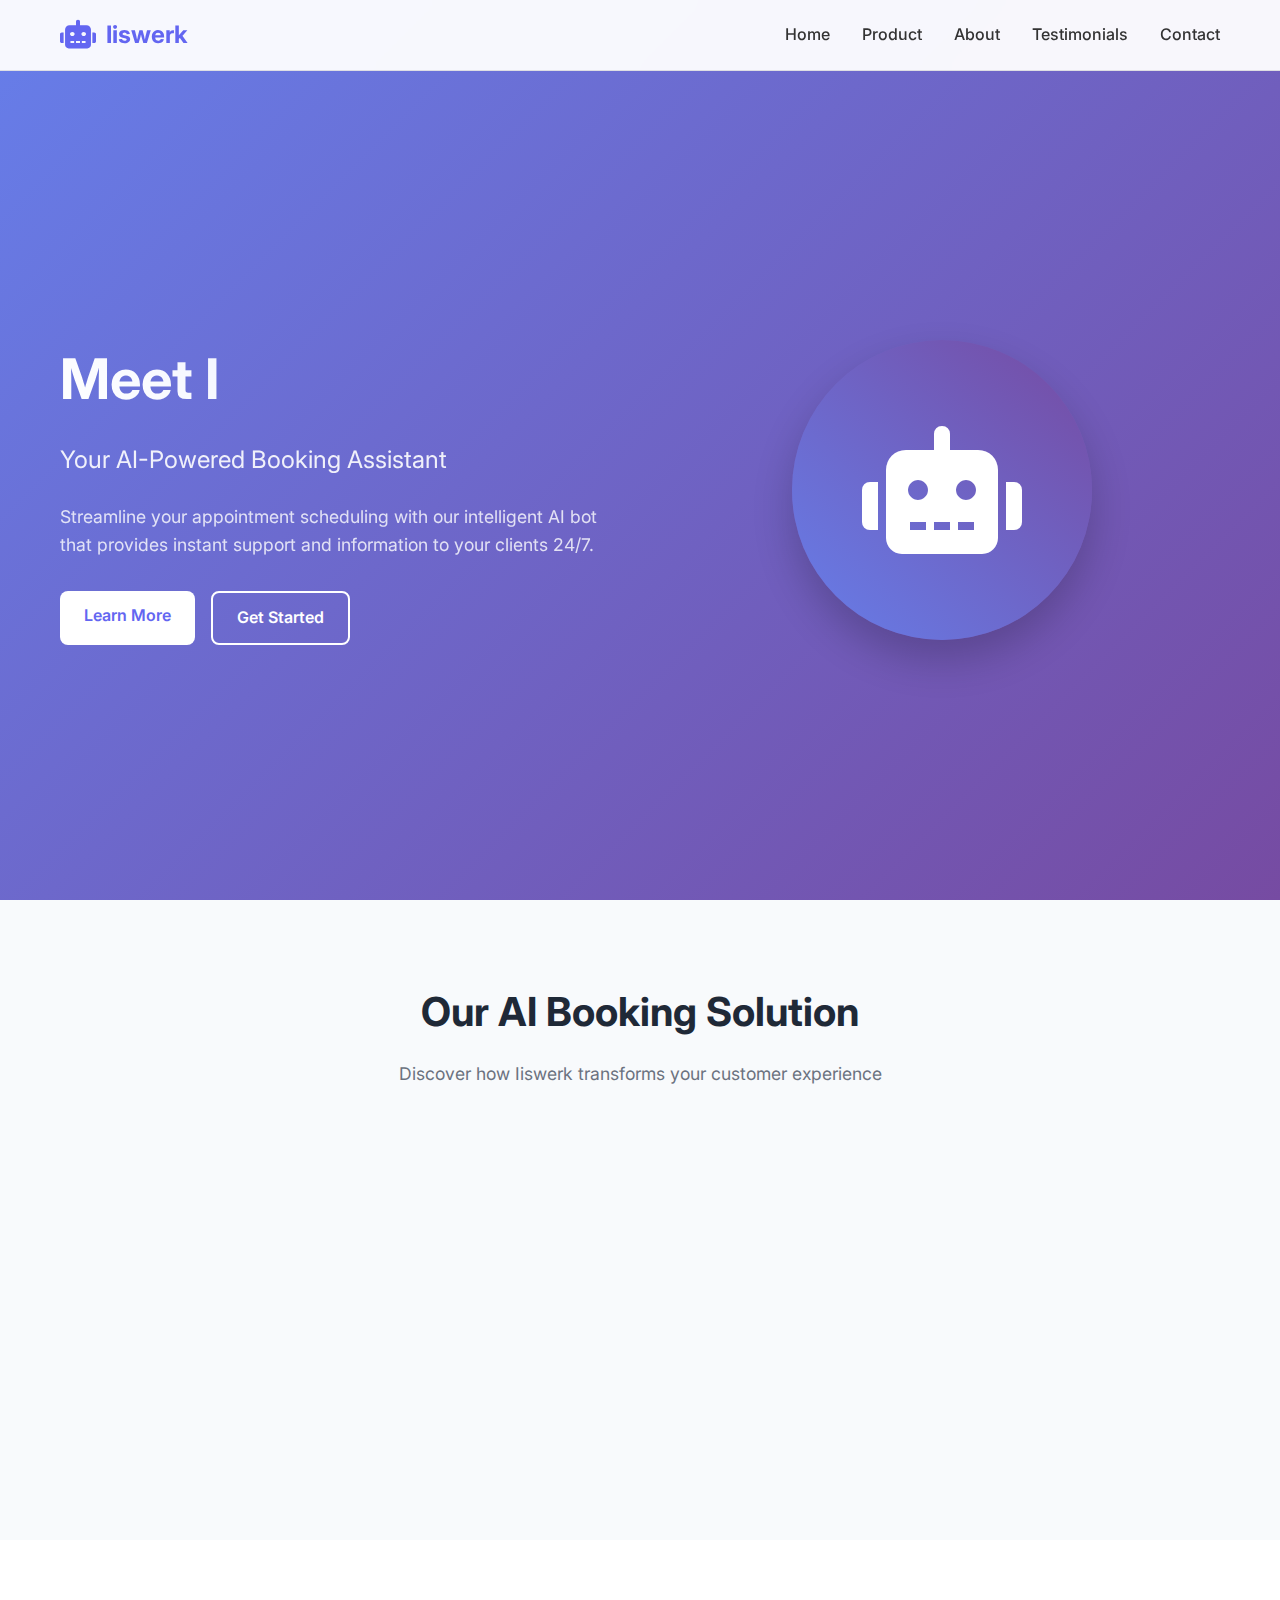
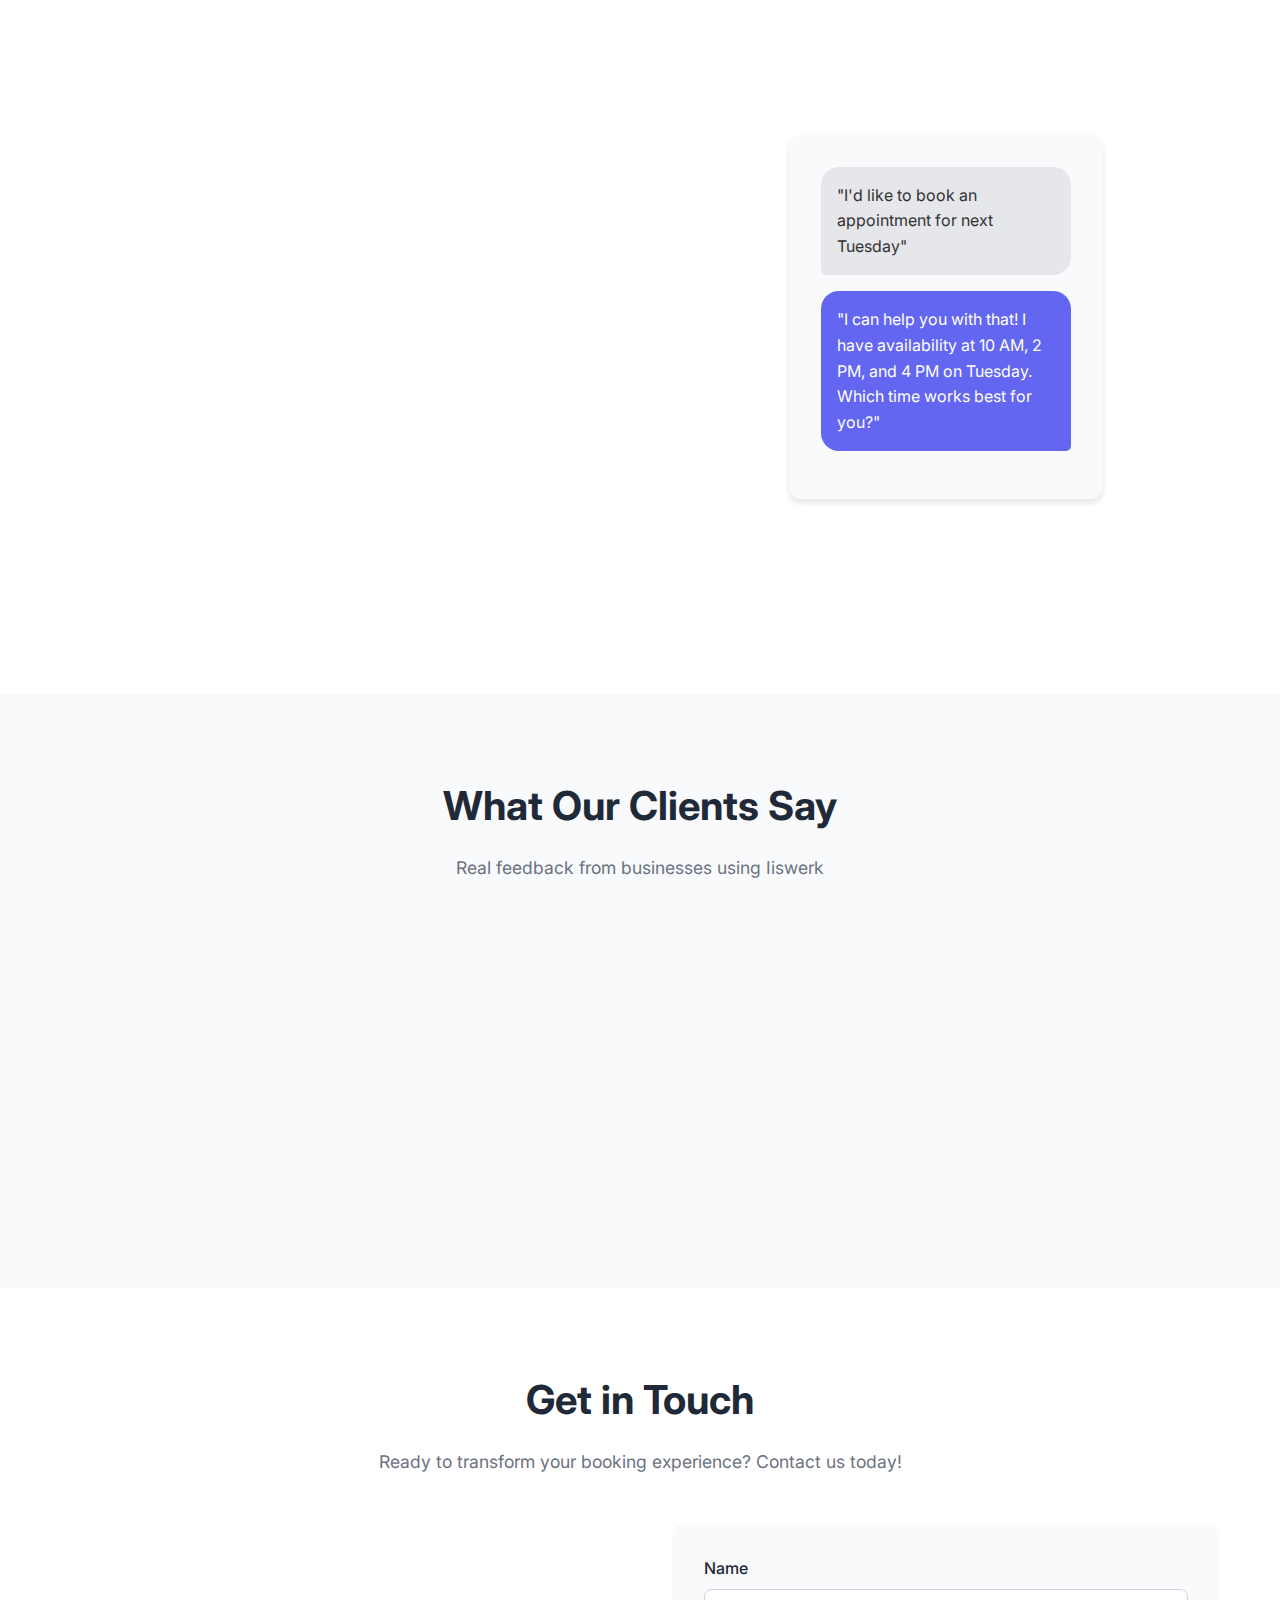
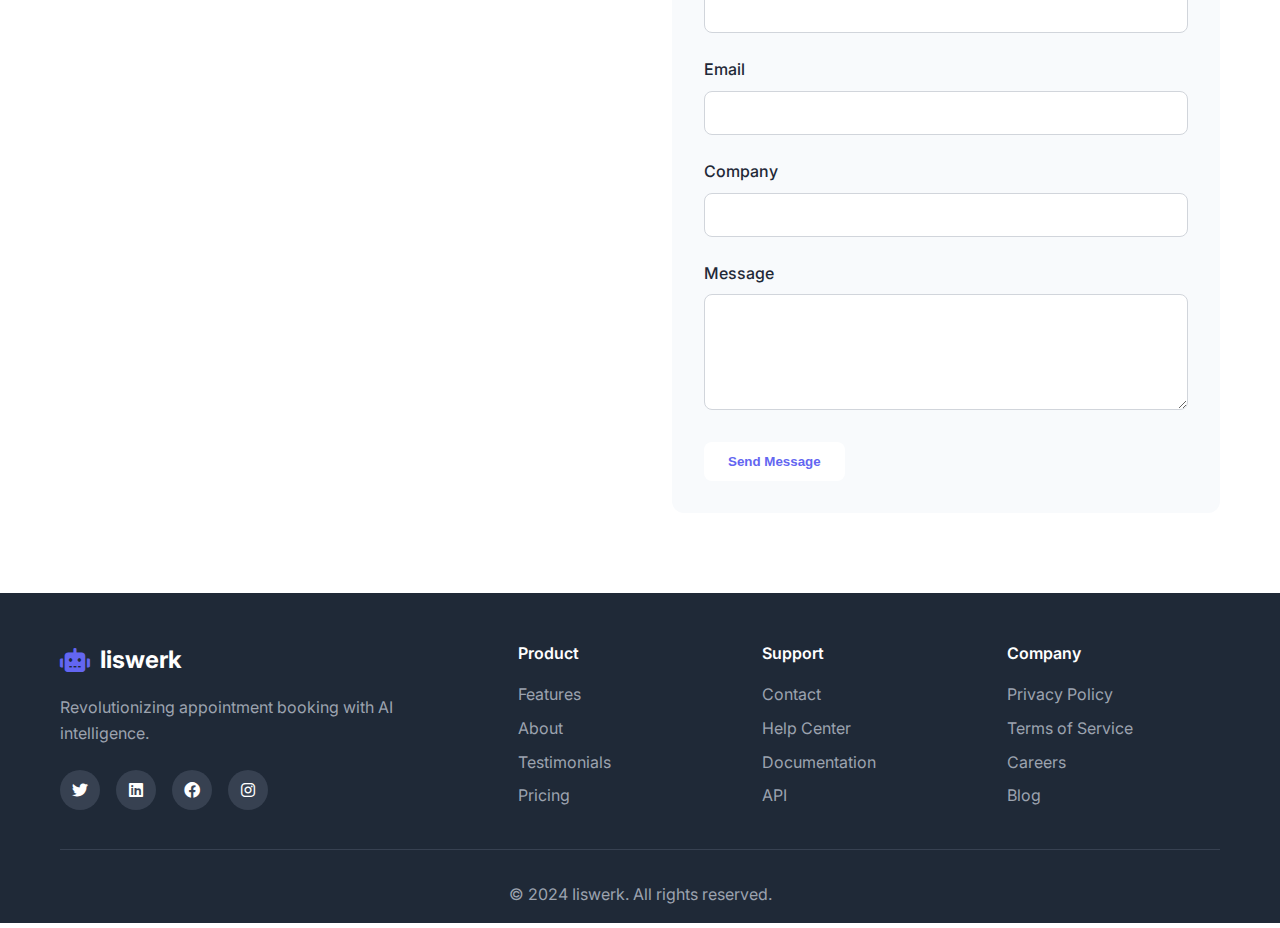
<file: index.html>
<!DOCTYPE html>
<html lang="en">
<head>
    <meta charset="UTF-8">
    <meta name="viewport" content="width=device-width, initial-scale=1.0">
    <title>Iiswerk - AI Booking Assistant</title>
    <link rel="stylesheet" href="styles.css">
    <link href="https://fonts.googleapis.com/css2?family=Inter:wght@300;400;500;600;700&display=swap" rel="stylesheet">
    <link rel="stylesheet" href="https://cdnjs.cloudflare.com/ajax/libs/font-awesome/6.0.0/css/all.min.css">
</head>
<body>
    <!-- Navigation -->
    <nav class="navbar">
        <div class="nav-container">
            <div class="nav-logo">
                <i class="fas fa-robot"></i>
                <span>Iiswerk</span>
            </div>
            <ul class="nav-menu">
                <li><a href="#home" class="nav-link">Home</a></li>
                <li><a href="#product" class="nav-link">Product</a></li>
                <li><a href="#about" class="nav-link">About</a></li>
                <li><a href="#testimonials" class="nav-link">Testimonials</a></li>
                <li><a href="#contact" class="nav-link">Contact</a></li>
            </ul>
            <div class="hamburger">
                <span></span>
                <span></span>
                <span></span>
            </div>
        </div>
    </nav>

    <!-- Hero Section -->
    <section id="home" class="hero">
        <div class="hero-container">
            <div class="hero-content">
                <h1>Meet Iiswerk</h1>
                <h2>Your AI-Powered Booking Assistant</h2>
                <p>Streamline your appointment scheduling with our intelligent AI bot that provides instant support and information to your clients 24/7.</p>
                <div class="hero-buttons">
                    <a href="#product" class="btn btn-primary">Learn More</a>
                    <a href="#contact" class="btn btn-secondary">Get Started</a>
                </div>
            </div>
            <div class="hero-image">
                <div class="ai-bot-illustration">
                    <i class="fas fa-robot"></i>
                </div>
            </div>
        </div>
    </section>

    <!-- Product Section -->
    <section id="product" class="product">
        <div class="container">
            <div class="section-header">
                <h2>Our AI Booking Solution</h2>
                <p>Discover how Iiswerk transforms your customer experience</p>
            </div>
            <div class="product-grid">
                <div class="product-card">
                    <div class="card-icon">
                        <i class="fas fa-calendar-check"></i>
                    </div>
                    <h3>Smart Booking</h3>
                    <p>Automated appointment scheduling that understands your availability and client preferences.</p>
                </div>
                <div class="product-card">
                    <div class="card-icon">
                        <i class="fas fa-comments"></i>
                    </div>
                    <h3>24/7 Support</h3>
                    <p>Instant responses to client inquiries, providing information and assistance around the clock.</p>
                </div>
                <div class="product-card">
                    <div class="card-icon">
                        <i class="fas fa-brain"></i>
                    </div>
                    <h3>AI Intelligence</h3>
                    <p>Advanced natural language processing that understands context and provides accurate responses.</p>
                </div>
                <div class="product-card">
                    <div class="card-icon">
                        <i class="fas fa-mobile-alt"></i>
                    </div>
                    <h3>Multi-Platform</h3>
                    <p>Seamlessly integrates with your website, social media, and messaging platforms.</p>
                </div>
            </div>
        </div>
    </section>

    <!-- About Section -->
    <section id="about" class="about">
        <div class="container">
            <div class="about-content">
                <div class="about-text">
                    <h2>What Iiswerk is Made For</h2>
                    <p>Iiswerk is specifically designed to solve the common challenges businesses face with appointment management and customer service:</p>
                    <ul class="about-list">
                        <li><i class="fas fa-check"></i> <strong>Reduce Administrative Burden:</strong> Automate repetitive booking tasks</li>
                        <li><i class="fas fa-check"></i> <strong>Improve Customer Experience:</strong> Instant responses and easy scheduling</li>
                        <li><i class="fas fa-check"></i> <strong>Increase Availability:</strong> Never miss a booking opportunity</li>
                        <li><i class="fas fa-check"></i> <strong>Minimize Human Error:</strong> Accurate scheduling and information delivery</li>
                        <li><i class="fas fa-check"></i> <strong>Scale Your Business:</strong> Handle multiple clients simultaneously</li>
                    </ul>
                    <div class="stats">
                        <div class="stat">
                            <h3>95%</h3>
                            <p>Customer Satisfaction</p>
                        </div>
                        <div class="stat">
                            <h3>24/7</h3>
                            <p>Availability</p>
                        </div>
                        <div class="stat">
                            <h3>50%</h3>
                            <p>Time Saved</p>
                        </div>
                    </div>
                </div>
                <div class="about-image">
                    <div class="feature-showcase">
                        <div class="chat-bubble">
                            <p>"I'd like to book an appointment for next Tuesday"</p>
                        </div>
                        <div class="chat-bubble ai-response">
                            <p>"I can help you with that! I have availability at 10 AM, 2 PM, and 4 PM on Tuesday. Which time works best for you?"</p>
                        </div>
                    </div>
                </div>
            </div>
        </div>
    </section>

    <!-- Testimonials Section -->
    <section id="testimonials" class="testimonials">
        <div class="container">
            <div class="section-header">
                <h2>What Our Clients Say</h2>
                <p>Real feedback from businesses using Iiswerk</p>
            </div>
            <div class="testimonials-grid">
                <div class="testimonial-card">
                    <div class="testimonial-content">
                        <div class="stars">
                            <i class="fas fa-star"></i>
                            <i class="fas fa-star"></i>
                            <i class="fas fa-star"></i>
                            <i class="fas fa-star"></i>
                            <i class="fas fa-star"></i>
                        </div>
                        <p>"Iiswerk has completely transformed how we handle appointments. Our clients love the instant responses and easy booking process!"</p>
                    </div>
                    <div class="testimonial-author">
                        <div class="author-avatar">
                            <i class="fas fa-user"></i>
                        </div>
                        <div class="author-info">
                            <h4>Sarah Johnson</h4>
                            <span>Wellness Center Owner</span>
                        </div>
                    </div>
                </div>
                <div class="testimonial-card">
                    <div class="testimonial-content">
                        <div class="stars">
                            <i class="fas fa-star"></i>
                            <i class="fas fa-star"></i>
                            <i class="fas fa-star"></i>
                            <i class="fas fa-star"></i>
                            <i class="fas fa-star"></i>
                        </div>
                        <p>"The AI understands our business needs perfectly. It's like having a dedicated receptionist that never sleeps!"</p>
                    </div>
                    <div class="testimonial-author">
                        <div class="author-avatar">
                            <i class="fas fa-user"></i>
                        </div>
                        <div class="author-info">
                            <h4>Michael Chen</h4>
                            <span>Dental Practice Manager</span>
                        </div>
                    </div>
                </div>
                <div class="testimonial-card">
                    <div class="testimonial-content">
                        <div class="stars">
                            <i class="fas fa-star"></i>
                            <i class="fas fa-star"></i>
                            <i class="fas fa-star"></i>
                            <i class="fas fa-star"></i>
                            <i class="fas fa-star"></i>
                        </div>
                        <p>"Implementation was seamless, and the results were immediate. Our booking efficiency increased by 60%!"</p>
                    </div>
                    <div class="testimonial-author">
                        <div class="author-avatar">
                            <i class="fas fa-user"></i>
                        </div>
                        <div class="author-info">
                            <h4>Emma Rodriguez</h4>
                            <span>Salon Manager</span>
                        </div>
                    </div>
                </div>
            </div>
        </div>
    </section>

    <!-- Contact Section -->
    <section id="contact" class="contact">
        <div class="container">
            <div class="section-header">
                <h2>Get in Touch</h2>
                <p>Ready to transform your booking experience? Contact us today!</p>
            </div>
            <div class="contact-content">
                <div class="contact-info">
                    <div class="contact-item">
                        <div class="contact-icon">
                            <i class="fas fa-envelope"></i>
                        </div>
                        <div class="contact-details">
                            <h4>Email</h4>
                            <p>hello@iiswerk.com</p>
                        </div>
                    </div>
                    <div class="contact-item">
                        <div class="contact-icon">
                            <i class="fas fa-phone"></i>
                        </div>
                        <div class="contact-details">
                            <h4>Phone</h4>
                            <p>+1 (555) 123-4567</p>
                        </div>
                    </div>
                    <div class="contact-item">
                        <div class="contact-icon">
                            <i class="fas fa-map-marker-alt"></i>
                        </div>
                        <div class="contact-details">
                            <h4>Office</h4>
                            <p>123 Innovation Street<br>Tech City, TC 12345</p>
                        </div>
                    </div>
                    <div class="contact-item">
                        <div class="contact-icon">
                            <i class="fas fa-clock"></i>
                        </div>
                        <div class="contact-details">
                            <h4>Business Hours</h4>
                            <p>Mon-Fri: 9:00 AM - 6:00 PM<br>Sat-Sun: 10:00 AM - 4:00 PM</p>
                        </div>
                    </div>
                </div>
                <div class="contact-form">
                    <form id="contactForm">
                        <div class="form-group">
                            <label for="name">Name</label>
                            <input type="text" id="name" name="name" required>
                        </div>
                        <div class="form-group">
                            <label for="email">Email</label>
                            <input type="email" id="email" name="email" required>
                        </div>
                        <div class="form-group">
                            <label for="company">Company</label>
                            <input type="text" id="company" name="company">
                        </div>
                        <div class="form-group">
                            <label for="message">Message</label>
                            <textarea id="message" name="message" rows="5" required></textarea>
                        </div>
                        <button type="submit" class="btn btn-primary">Send Message</button>
                    </form>
                </div>
            </div>
        </div>
    </section>

    <!-- Footer -->
    <footer class="footer">
        <div class="container">
            <div class="footer-content">
                <div class="footer-section">
                    <div class="footer-logo">
                        <i class="fas fa-robot"></i>
                        <span>Iiswerk</span>
                    </div>
                    <p>Revolutionizing appointment booking with AI intelligence.</p>
                    <div class="social-links">
                        <a href="#"><i class="fab fa-twitter"></i></a>
                        <a href="#"><i class="fab fa-linkedin"></i></a>
                        <a href="#"><i class="fab fa-facebook"></i></a>
                        <a href="#"><i class="fab fa-instagram"></i></a>
                    </div>
                </div>
                <div class="footer-section">
                    <h4>Product</h4>
                    <ul>
                        <li><a href="#product">Features</a></li>
                        <li><a href="#about">About</a></li>
                        <li><a href="#testimonials">Testimonials</a></li>
                        <li><a href="#">Pricing</a></li>
                    </ul>
                </div>
                <div class="footer-section">
                    <h4>Support</h4>
                    <ul>
                        <li><a href="#contact">Contact</a></li>
                        <li><a href="#">Help Center</a></li>
                        <li><a href="#">Documentation</a></li>
                        <li><a href="#">API</a></li>
                    </ul>
                </div>
                <div class="footer-section">
                    <h4>Company</h4>
                    <ul>
                        <li><a href="#">Privacy Policy</a></li>
                        <li><a href="#">Terms of Service</a></li>
                        <li><a href="#">Careers</a></li>
                        <li><a href="#">Blog</a></li>
                    </ul>
                </div>
            </div>
            <div class="footer-bottom">
                <p>&copy; 2024 Iiswerk. All rights reserved.</p>
            </div>
        </div>
    </footer>

    <script src="script.js"></script>
</body>
</html>
</file>
<file: styles.css>
/* Reset and Base Styles */
* {
    margin: 0;
    padding: 0;
    box-sizing: border-box;
}

body {
    font-family: 'Inter', sans-serif;
    line-height: 1.6;
    color: #333;
    overflow-x: hidden;
}

.container {
    max-width: 1200px;
    margin: 0 auto;
    padding: 0 20px;
}

/* Navigation */
.navbar {
    position: fixed;
    top: 0;
    width: 100%;
    background: rgba(255, 255, 255, 0.95);
    backdrop-filter: blur(10px);
    z-index: 1000;
    padding: 1rem 0;
    border-bottom: 1px solid rgba(0, 0, 0, 0.1);
}

.nav-container {
    max-width: 1200px;
    margin: 0 auto;
    padding: 0 20px;
    display: flex;
    justify-content: space-between;
    align-items: center;
}

.nav-logo {
    display: flex;
    align-items: center;
    gap: 10px;
    font-size: 1.5rem;
    font-weight: 700;
    color: #6366f1;
}

.nav-logo i {
    font-size: 1.8rem;
}

.nav-menu {
    display: flex;
    list-style: none;
    gap: 2rem;
}

.nav-link {
    text-decoration: none;
    color: #333;
    font-weight: 500;
    transition: color 0.3s ease;
}

.nav-link:hover {
    color: #6366f1;
}

.hamburger {
    display: none;
    flex-direction: column;
    cursor: pointer;
}

.hamburger span {
    width: 25px;
    height: 3px;
    background: #333;
    margin: 3px 0;
    transition: 0.3s;
}

/* Hero Section */
.hero {
    min-height: 100vh;
    display: flex;
    align-items: center;
    background: linear-gradient(135deg, #667eea 0%, #764ba2 100%);
    color: white;
    padding-top: 80px;
}

.hero-container {
    max-width: 1200px;
    margin: 0 auto;
    padding: 0 20px;
    display: grid;
    grid-template-columns: 1fr 1fr;
    gap: 3rem;
    align-items: center;
}

.hero-content h1 {
    font-size: 3.5rem;
    font-weight: 700;
    margin-bottom: 1rem;
    background: linear-gradient(45deg, #fff, #e0e7ff);
    -webkit-background-clip: text;
    -webkit-text-fill-color: transparent;
}

.hero-content h2 {
    font-size: 1.5rem;
    font-weight: 400;
    margin-bottom: 1.5rem;
    opacity: 0.9;
}

.hero-content p {
    font-size: 1.1rem;
    margin-bottom: 2rem;
    opacity: 0.8;
}

.hero-buttons {
    display: flex;
    gap: 1rem;
}

.btn {
    padding: 12px 24px;
    border: none;
    border-radius: 8px;
    text-decoration: none;
    font-weight: 600;
    transition: all 0.3s ease;
    cursor: pointer;
    display: inline-block;
}

.btn-primary {
    background: #fff;
    color: #6366f1;
}

.btn-primary:hover {
    background: #f8fafc;
    transform: translateY(-2px);
}

.btn-secondary {
    background: transparent;
    color: #fff;
    border: 2px solid #fff;
}

.btn-secondary:hover {
    background: #fff;
    color: #6366f1;
}

.hero-image {
    display: flex;
    justify-content: center;
    align-items: center;
}

.ai-bot-illustration {
    width: 300px;
    height: 300px;
    background: linear-gradient(45deg, #667eea, #764ba2);
    border-radius: 50%;
    display: flex;
    align-items: center;
    justify-content: center;
    box-shadow: 0 20px 40px rgba(0, 0, 0, 0.2);
    animation: float 6s ease-in-out infinite;
}

.ai-bot-illustration i {
    font-size: 8rem;
    color: white;
}

@keyframes float {
    0%, 100% { transform: translateY(0px); }
    50% { transform: translateY(-20px); }
}

/* Section Headers */
.section-header {
    text-align: center;
    margin-bottom: 3rem;
}

.section-header h2 {
    font-size: 2.5rem;
    font-weight: 700;
    margin-bottom: 1rem;
    color: #1f2937;
}

.section-header p {
    font-size: 1.1rem;
    color: #6b7280;
}

/* Product Section */
.product {
    padding: 80px 0;
    background: #f8fafc;
}

.product-grid {
    display: grid;
    grid-template-columns: repeat(auto-fit, minmax(250px, 1fr));
    gap: 2rem;
}

.product-card {
    background: white;
    padding: 2rem;
    border-radius: 12px;
    text-align: center;
    box-shadow: 0 4px 6px rgba(0, 0, 0, 0.1);
    transition: transform 0.3s ease, box-shadow 0.3s ease;
}

.product-card:hover {
    transform: translateY(-5px);
    box-shadow: 0 8px 25px rgba(0, 0, 0, 0.15);
}

.card-icon {
    width: 60px;
    height: 60px;
    background: linear-gradient(45deg, #6366f1, #8b5cf6);
    border-radius: 50%;
    display: flex;
    align-items: center;
    justify-content: center;
    margin: 0 auto 1.5rem;
}

.card-icon i {
    font-size: 1.5rem;
    color: white;
}

.product-card h3 {
    font-size: 1.25rem;
    font-weight: 600;
    margin-bottom: 1rem;
    color: #1f2937;
}

.product-card p {
    color: #6b7280;
}

/* About Section */
.about {
    padding: 80px 0;
}

.about-content {
    display: grid;
    grid-template-columns: 1fr 1fr;
    gap: 4rem;
    align-items: center;
}

.about-text h2 {
    font-size: 2.5rem;
    font-weight: 700;
    margin-bottom: 1.5rem;
    color: #1f2937;
}

.about-text p {
    font-size: 1.1rem;
    color: #6b7280;
    margin-bottom: 2rem;
}

.about-list {
    list-style: none;
    margin-bottom: 2rem;
}

.about-list li {
    display: flex;
    align-items: flex-start;
    gap: 10px;
    margin-bottom: 1rem;
    color: #6b7280;
}

.about-list i {
    color: #10b981;
    margin-top: 2px;
}

.stats {
    display: flex;
    gap: 2rem;
}

.stat {
    text-align: center;
}

.stat h3 {
    font-size: 2rem;
    font-weight: 700;
    color: #6366f1;
    margin-bottom: 0.5rem;
}

.stat p {
    color: #6b7280;
    font-size: 0.9rem;
}

.about-image {
    display: flex;
    justify-content: center;
    align-items: center;
}

.feature-showcase {
    background: #f8fafc;
    padding: 2rem;
    border-radius: 12px;
    box-shadow: 0 4px 6px rgba(0, 0, 0, 0.1);
}

.chat-bubble {
    background: #e5e7eb;
    padding: 1rem;
    border-radius: 18px 18px 18px 5px;
    margin-bottom: 1rem;
    max-width: 250px;
}

.chat-bubble.ai-response {
    background: #6366f1;
    color: white;
    border-radius: 18px 18px 5px 18px;
    margin-left: auto;
    margin-right: 0;
}

/* Testimonials Section */
.testimonials {
    padding: 80px 0;
    background: #f8fafc;
}

.testimonials-grid {
    display: grid;
    grid-template-columns: repeat(auto-fit, minmax(300px, 1fr));
    gap: 2rem;
}

.testimonial-card {
    background: white;
    padding: 2rem;
    border-radius: 12px;
    box-shadow: 0 4px 6px rgba(0, 0, 0, 0.1);
    transition: transform 0.3s ease;
}

.testimonial-card:hover {
    transform: translateY(-5px);
}

.stars {
    display: flex;
    gap: 5px;
    margin-bottom: 1rem;
}

.stars i {
    color: #fbbf24;
}

.testimonial-content p {
    font-style: italic;
    color: #6b7280;
    margin-bottom: 1.5rem;
}

.testimonial-author {
    display: flex;
    align-items: center;
    gap: 1rem;
}

.author-avatar {
    width: 50px;
    height: 50px;
    background: #6366f1;
    border-radius: 50%;
    display: flex;
    align-items: center;
    justify-content: center;
    color: white;
}

.author-info h4 {
    font-weight: 600;
    color: #1f2937;
    margin-bottom: 0.25rem;
}

.author-info span {
    color: #6b7280;
    font-size: 0.9rem;
}

/* Contact Section */
.contact {
    padding: 80px 0;
}

.contact-content {
    display: grid;
    grid-template-columns: 1fr 1fr;
    gap: 4rem;
}

.contact-item {
    display: flex;
    align-items: flex-start;
    gap: 1rem;
    margin-bottom: 2rem;
}

.contact-icon {
    width: 50px;
    height: 50px;
    background: #6366f1;
    border-radius: 50%;
    display: flex;
    align-items: center;
    justify-content: center;
    color: white;
    flex-shrink: 0;
}

.contact-details h4 {
    font-weight: 600;
    color: #1f2937;
    margin-bottom: 0.5rem;
}

.contact-details p {
    color: #6b7280;
}

.contact-form {
    background: #f8fafc;
    padding: 2rem;
    border-radius: 12px;
}

.form-group {
    margin-bottom: 1.5rem;
}

.form-group label {
    display: block;
    margin-bottom: 0.5rem;
    font-weight: 500;
    color: #1f2937;
}

.form-group input,
.form-group textarea {
    width: 100%;
    padding: 12px;
    border: 1px solid #d1d5db;
    border-radius: 8px;
    font-size: 1rem;
    transition: border-color 0.3s ease;
}

.form-group input:focus,
.form-group textarea:focus {
    outline: none;
    border-color: #6366f1;
}

.form-group textarea {
    resize: vertical;
}

/* Footer */
.footer {
    background: #1f2937;
    color: white;
    padding: 3rem 0 1rem;
}

.footer-content {
    display: grid;
    grid-template-columns: 2fr 1fr 1fr 1fr;
    gap: 2rem;
    margin-bottom: 2rem;
}

.footer-logo {
    display: flex;
    align-items: center;
    gap: 10px;
    font-size: 1.5rem;
    font-weight: 700;
    margin-bottom: 1rem;
}

.footer-logo i {
    color: #6366f1;
}

.footer-section p {
    color: #9ca3af;
    margin-bottom: 1.5rem;
}

.social-links {
    display: flex;
    gap: 1rem;
}

.social-links a {
    width: 40px;
    height: 40px;
    background: #374151;
    border-radius: 50%;
    display: flex;
    align-items: center;
    justify-content: center;
    color: white;
    text-decoration: none;
    transition: background 0.3s ease;
}

.social-links a:hover {
    background: #6366f1;
}

.footer-section h4 {
    font-weight: 600;
    margin-bottom: 1rem;
}

.footer-section ul {
    list-style: none;
}

.footer-section ul li {
    margin-bottom: 0.5rem;
}

.footer-section ul li a {
    color: #9ca3af;
    text-decoration: none;
    transition: color 0.3s ease;
}

.footer-section ul li a:hover {
    color: white;
}

.footer-bottom {
    text-align: center;
    padding-top: 2rem;
    border-top: 1px solid #374151;
    color: #9ca3af;
}

/* Responsive Design */
@media (max-width: 768px) {
    .hamburger {
        display: flex;
    }

    .nav-menu {
        position: fixed;
        left: -100%;
        top: 70px;
        flex-direction: column;
        background-color: white;
        width: 100%;
        text-align: center;
        transition: 0.3s;
        box-shadow: 0 10px 27px rgba(0, 0, 0, 0.05);
        padding: 2rem 0;
    }

    .nav-menu.active {
        left: 0;
    }

    .hero-container {
        grid-template-columns: 1fr;
        text-align: center;
    }

    .hero-content h1 {
        font-size: 2.5rem;
    }

    .hero-buttons {
        justify-content: center;
    }

    .ai-bot-illustration {
        width: 200px;
        height: 200px;
    }

    .ai-bot-illustration i {
        font-size: 5rem;
    }

    .about-content {
        grid-template-columns: 1fr;
        gap: 2rem;
    }

    .contact-content {
        grid-template-columns: 1fr;
        gap: 2rem;
    }

    .footer-content {
        grid-template-columns: 1fr;
        gap: 2rem;
        text-align: center;
    }

    .stats {
        justify-content: center;
    }

    .hero-buttons {
        flex-direction: column;
        align-items: center;
        gap: 1rem;
    }
}

@media (max-width: 480px) {
    .container {
        padding: 0 15px;
    }

    .hero-content h1 {
        font-size: 2rem;
    }

    .section-header h2 {
        font-size: 2rem;
    }

    .product-grid {
        grid-template-columns: 1fr;
    }

    .testimonials-grid {
        grid-template-columns: 1fr;
    }
}

/* Smooth scrolling */
html {
    scroll-behavior: smooth;
}

/* Animation classes */
.fade-in {
    opacity: 0;
    transform: translateY(30px);
    transition: all 0.6s ease;
}

.fade-in.visible {
    opacity: 1;
    transform: translateY(0);
}
</file>
